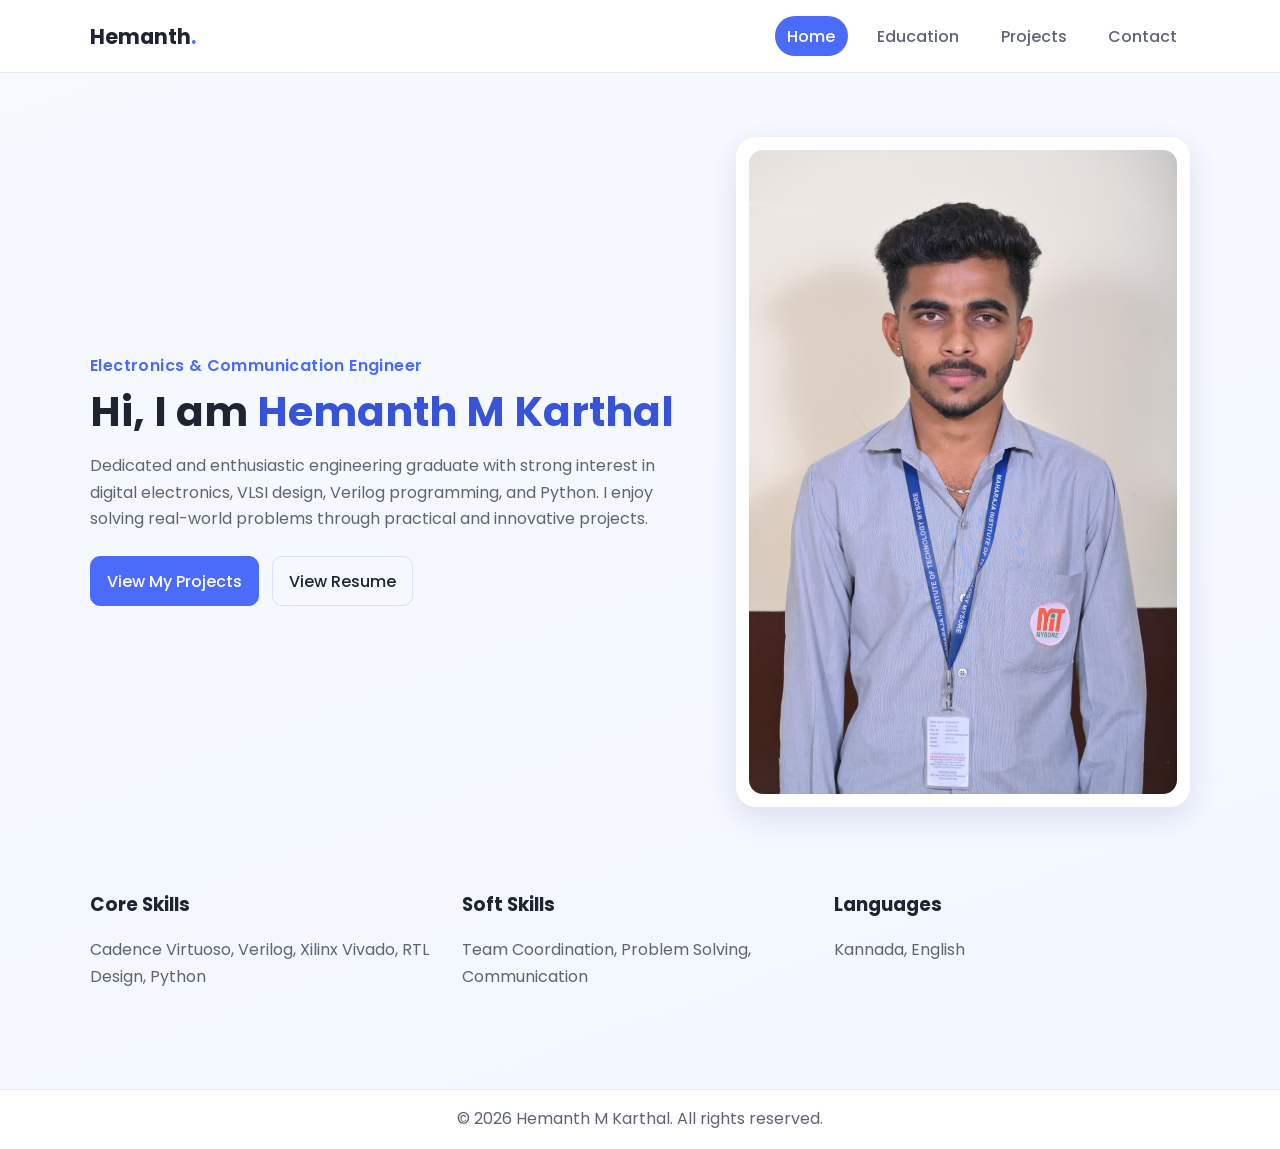
<file: hemanth-portfolio/index.html>
<!DOCTYPE html>
<html lang="en">
<head>
  <meta charset="UTF-8" />
  <meta name="viewport" content="width=device-width, initial-scale=1.0" />
  <title>Hemanth M Karthal | Portfolio</title>
  <link rel="preconnect" href="https://fonts.googleapis.com" />
  <link rel="preconnect" href="https://fonts.gstatic.com" crossorigin />
  <link href="https://fonts.googleapis.com/css2?family=Poppins:wght@300;400;500;600;700&display=swap" rel="stylesheet" />
  <link rel="stylesheet" href="styles.css" />
</head>
<body>
  <header class="site-header">
    <div class="container nav-wrap">
      <a class="logo" href="index.html">Hemanth<span>.</span></a>
      <button class="menu-btn" id="menuBtn" aria-label="Open menu">&#9776;</button>
      <nav id="mainNav">
        <a class="active" href="index.html">Home</a>
        <a href="education.html">Education</a>
        <a href="projects.html">Projects</a>
        <a href="contact.html">Contact</a>
      </nav>
    </div>
  </header>

  <main>
    <section class="hero container">
      <div class="hero-text">
        <p class="eyebrow">Electronics & Communication Engineer</p>
        <h1>Hi, I am <span>Hemanth M Karthal</span></h1>
        <p>
          Dedicated and enthusiastic engineering graduate with strong interest in digital electronics,
          VLSI design, Verilog programming, and Python. I enjoy solving real-world problems through
          practical and innovative projects.
        </p>
        <div class="hero-actions">
          <a class="btn primary" href="projects.html">View My Projects</a>
          <a class="btn" href="HEMANTHM.pdf" target="_blank" rel="noopener">View Resume</a>
        </div>
      </div>
      <div class="hero-image">
        <img src="WhatsApp Image 2026-05-08 at 7.46.46 PM.jpeg" alt="Portrait of Hemanth M Karthal" />
      </div>
    </section>

    <section class="info-strip">
      <div class="container info-grid">
        <article>
          <h3>Core Skills</h3>
          <p>Cadence Virtuoso, Verilog, Xilinx Vivado, RTL Design, Python</p>
        </article>
        <article>
          <h3>Soft Skills</h3>
          <p>Team Coordination, Problem Solving, Communication</p>
        </article>
        <article>
          <h3>Languages</h3>
          <p>Kannada, English</p>
        </article>
      </div>
    </section>
  </main>

  <footer class="site-footer">
    <div class="container">
      <p>&copy; 2026 Hemanth M Karthal. All rights reserved.</p>
    </div>
  </footer>

  <script src="script.js"></script>
</body>
</html>
</file>
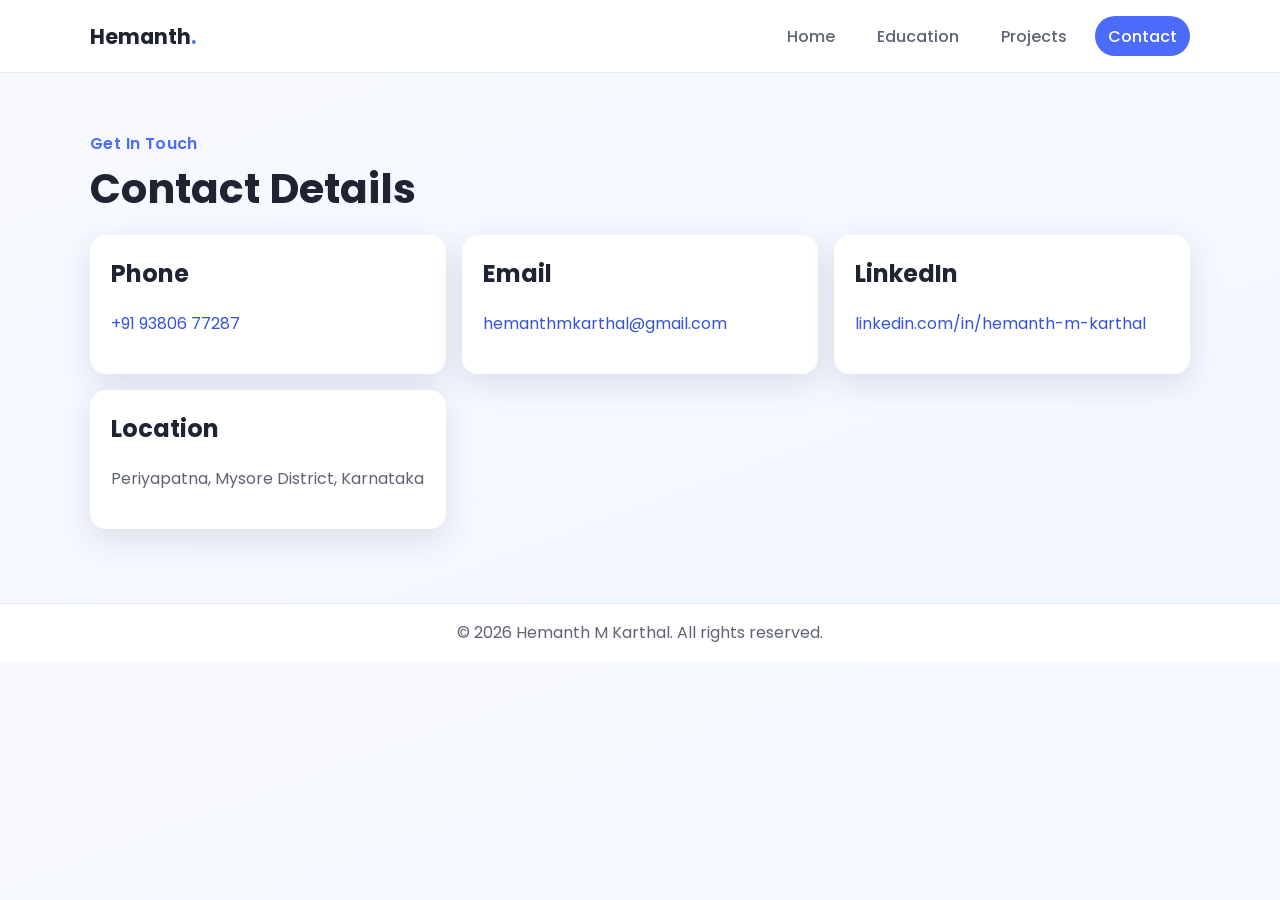
<file: hemanth-portfolio/contact.html>
<!DOCTYPE html>
<html lang="en">
<head>
  <meta charset="UTF-8" />
  <meta name="viewport" content="width=device-width, initial-scale=1.0" />
  <title>Contact | Hemanth M Karthal</title>
  <link rel="preconnect" href="https://fonts.googleapis.com" />
  <link rel="preconnect" href="https://fonts.gstatic.com" crossorigin />
  <link href="https://fonts.googleapis.com/css2?family=Poppins:wght@300;400;500;600;700&display=swap" rel="stylesheet" />
  <link rel="stylesheet" href="styles.css" />
</head>
<body>
  <header class="site-header">
    <div class="container nav-wrap">
      <a class="logo" href="index.html">Hemanth<span>.</span></a>
      <button class="menu-btn" id="menuBtn" aria-label="Open menu">&#9776;</button>
      <nav id="mainNav">
        <a href="index.html">Home</a>
        <a href="education.html">Education</a>
        <a href="projects.html">Projects</a>
        <a class="active" href="contact.html">Contact</a>
      </nav>
    </div>
  </header>

  <main class="container page-content">
    <section class="page-heading">
      <p class="eyebrow">Get In Touch</p>
      <h1>Contact Details</h1>
    </section>

    <section class="contact-grid">
      <article class="card contact-card">
        <h2>Phone</h2>
        <p><a href="tel:9380677287">+91 93806 77287</a></p>
      </article>

      <article class="card contact-card">
        <h2>Email</h2>
        <p><a href="mailto:hemanthmkarthal@gmail.com">hemanthmkarthal@gmail.com</a></p>
      </article>

      <article class="card contact-card">
        <h2>LinkedIn</h2>
        <p>
          <a href="https://www.linkedin.com/in/hemanth-m-karthal" target="_blank" rel="noopener">
            linkedin.com/in/hemanth-m-karthal
          </a>
        </p>
      </article>

      <article class="card contact-card">
        <h2>Location</h2>
        <p>Periyapatna, Mysore District, Karnataka</p>
      </article>
    </section>
  </main>

  <footer class="site-footer">
    <div class="container">
      <p>&copy; 2026 Hemanth M Karthal. All rights reserved.</p>
    </div>
  </footer>

  <script src="script.js"></script>
</body>
</html>
</file>
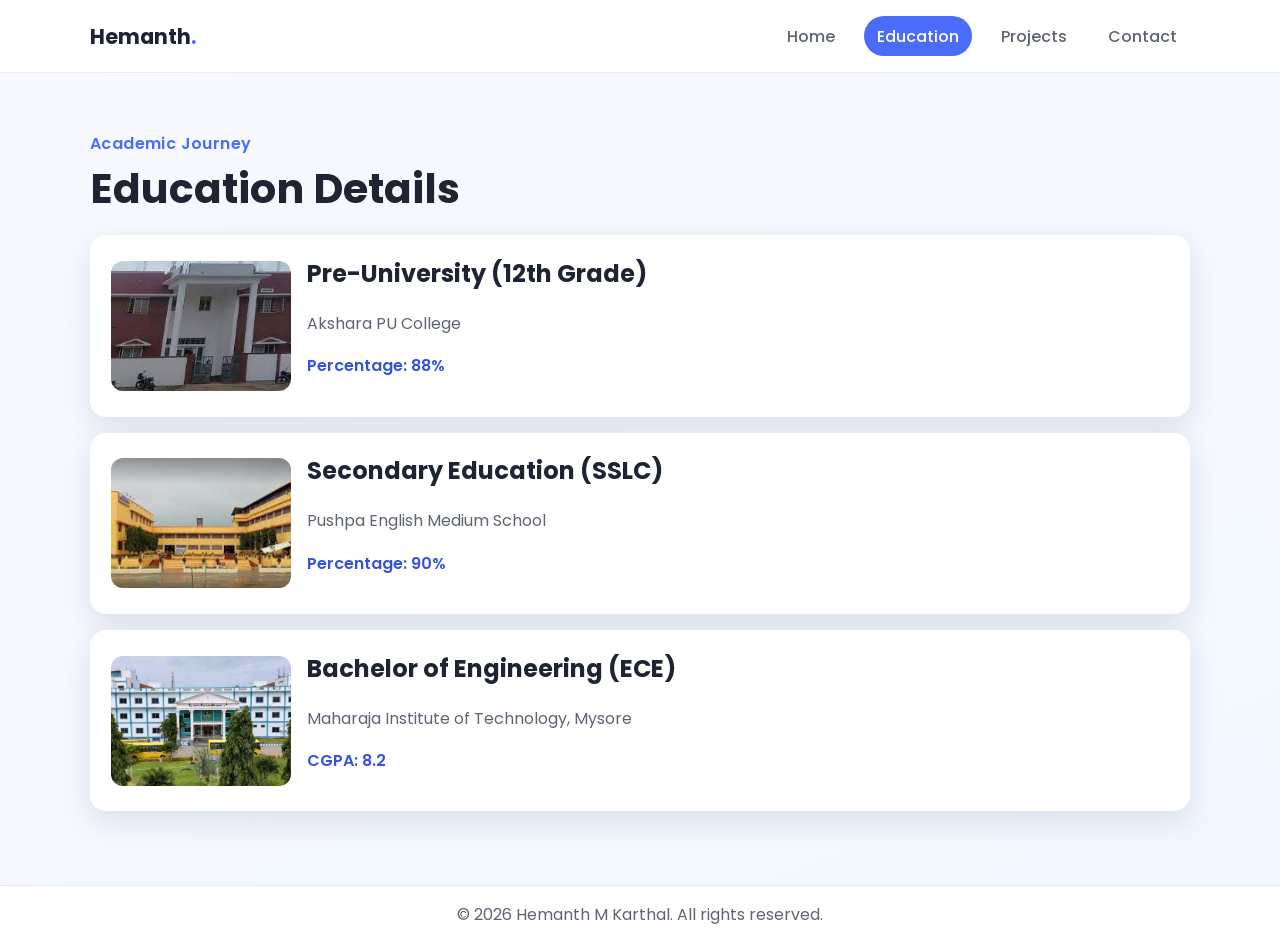
<file: hemanth-portfolio/education.html>
<!DOCTYPE html>
<html lang="en">
<head>
  <meta charset="UTF-8" />
  <meta name="viewport" content="width=device-width, initial-scale=1.0" />
  <title>Education | Hemanth M Karthal</title>
  <link rel="preconnect" href="https://fonts.googleapis.com" />
  <link rel="preconnect" href="https://fonts.gstatic.com" crossorigin />
  <link href="https://fonts.googleapis.com/css2?family=Poppins:wght@300;400;500;600;700&display=swap" rel="stylesheet" />
  <link rel="stylesheet" href="styles.css" />
</head>
<body>
  <header class="site-header">
    <div class="container nav-wrap">
      <a class="logo" href="index.html">Hemanth<span>.</span></a>
      <button class="menu-btn" id="menuBtn" aria-label="Open menu">&#9776;</button>
      <nav id="mainNav">
        <a href="index.html">Home</a>
        <a class="active" href="education.html">Education</a>
        <a href="projects.html">Projects</a>
        <a href="contact.html">Contact</a>
      </nav>
    </div>
  </header>

  <main class="container page-content">
    <section class="page-heading">
      <p class="eyebrow">Academic Journey</p>
      <h1>Education Details</h1>
    </section>

    <section class="timeline">
      <article class="card edu-card">
        <img src="Akshara.jpeg" alt="Akshara PU College" />
        <div>
          <h2>Pre-University (12th Grade)</h2>
          <p>Akshara PU College</p>
          <p class="highlight">Percentage: 88%</p>
        </div>
      </article>

      <article class="card edu-card">
        <img src="pushpa.jpeg" alt="Pushpa English Medium School" />
        <div>
          <h2>Secondary Education (SSLC)</h2>
          <p>Pushpa English Medium School</p>
          <p class="highlight">Percentage: 90%</p>
        </div>
      </article>

      <article class="card edu-card">
        <img src="mit.jpeg" alt="Maharaja Institute of Technology, Mysore" />
        <div>
        <h2>Bachelor of Engineering (ECE)</h2>
        <p>Maharaja Institute of Technology, Mysore</p>
        <p class="highlight">CGPA: 8.2</p>
        </div>
      </article>
    </section>
  </main>

  <footer class="site-footer">
    <div class="container">
      <p>&copy; 2026 Hemanth M Karthal. All rights reserved.</p>
    </div>
  </footer>

  <script src="script.js"></script>
</body>
</html>
</file>
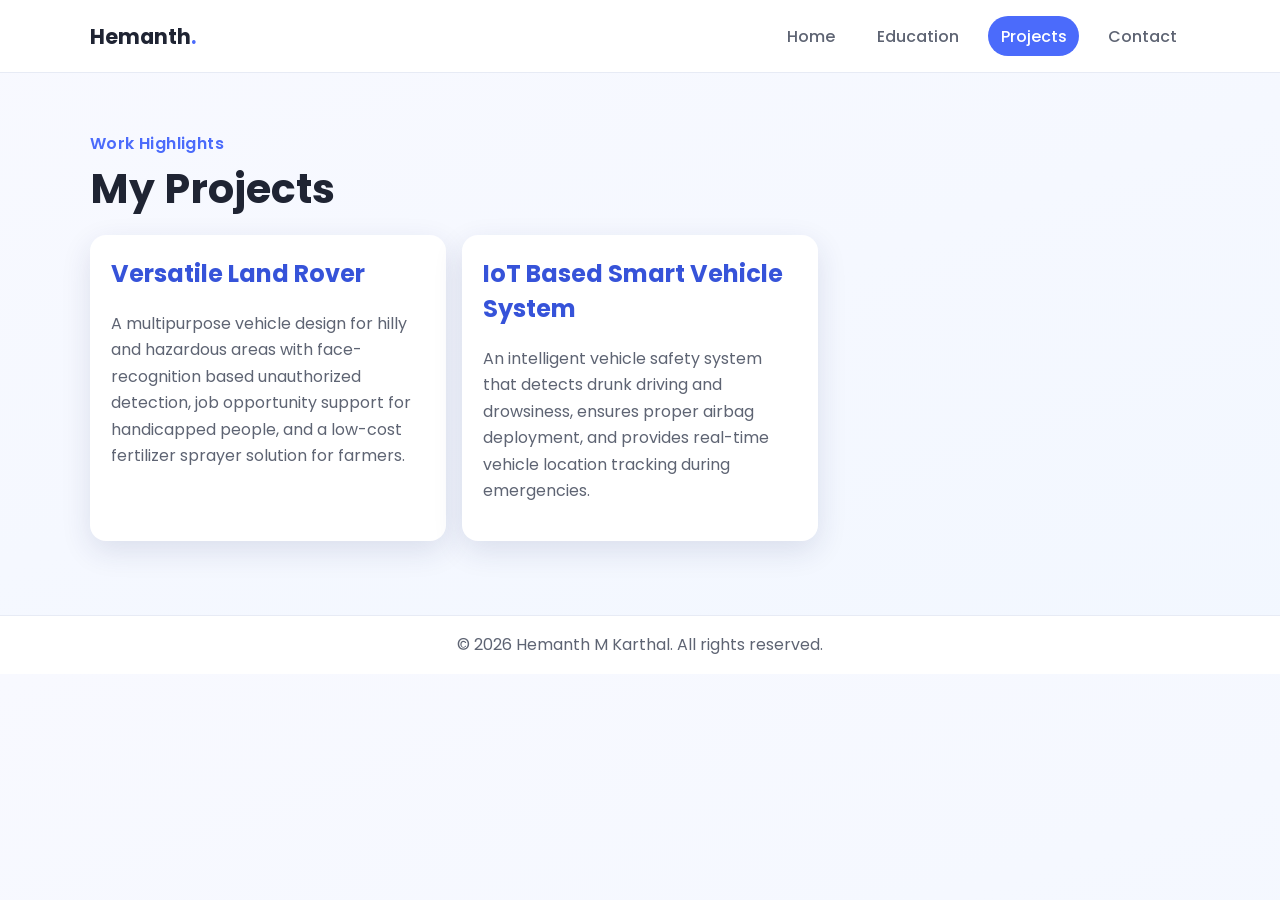
<file: hemanth-portfolio/projects.html>
<!DOCTYPE html>
<html lang="en">
<head>
  <meta charset="UTF-8" />
  <meta name="viewport" content="width=device-width, initial-scale=1.0" />
  <title>Projects | Hemanth M Karthal</title>
  <link rel="preconnect" href="https://fonts.googleapis.com" />
  <link rel="preconnect" href="https://fonts.gstatic.com" crossorigin />
  <link href="https://fonts.googleapis.com/css2?family=Poppins:wght@300;400;500;600;700&display=swap" rel="stylesheet" />
  <link rel="stylesheet" href="styles.css" />
</head>
<body>
  <header class="site-header">
    <div class="container nav-wrap">
      <a class="logo" href="index.html">Hemanth<span>.</span></a>
      <button class="menu-btn" id="menuBtn" aria-label="Open menu">&#9776;</button>
      <nav id="mainNav">
        <a href="index.html">Home</a>
        <a href="education.html">Education</a>
        <a class="active" href="projects.html">Projects</a>
        <a href="contact.html">Contact</a>
      </nav>
    </div>
  </header>

  <main class="container page-content">
    <section class="page-heading">
      <p class="eyebrow">Work Highlights</p>
      <h1>My Projects</h1>
    </section>

    <section class="projects-grid">
      <article class="card project-card">
        <h2>Versatile Land Rover</h2>
        <p>
          A multipurpose vehicle design for hilly and hazardous areas with face-recognition based
          unauthorized detection, job opportunity support for handicapped people, and a low-cost
          fertilizer sprayer solution for farmers.
        </p>
      </article>

      <article class="card project-card">
        <h2>IoT Based Smart Vehicle System</h2>
        <p>
          An intelligent vehicle safety system that detects drunk driving and drowsiness, ensures
          proper airbag deployment, and provides real-time vehicle location tracking during emergencies.
        </p>
      </article>
    </section>
  </main>

  <footer class="site-footer">
    <div class="container">
      <p>&copy; 2026 Hemanth M Karthal. All rights reserved.</p>
    </div>
  </footer>

  <script src="script.js"></script>
</body>
</html>
</file>
<file: hemanth-portfolio/styles.css>
:root {
  --bg: #f4f7fb;
  --text: #1f2433;
  --muted: #5e6473;
  --primary: #4b6bfb;
  --primary-dark: #3653d9;
  --card: #ffffff;
  --shadow: 0 10px 30px rgba(30, 42, 98, 0.12);
}

* {
  box-sizing: border-box;
}

body {
  margin: 0;
  font-family: "Poppins", sans-serif;
  background: linear-gradient(160deg, #f8f9ff 0%, #f2f7ff 100%);
  color: var(--text);
}

.container {
  width: min(1100px, 92%);
  margin: 0 auto;
}

.site-header {
  position: sticky;
  top: 0;
  z-index: 50;
  background: rgba(255, 255, 255, 0.92);
  backdrop-filter: blur(8px);
  border-bottom: 1px solid #e7ebf5;
}

.nav-wrap {
  display: flex;
  align-items: center;
  justify-content: space-between;
  min-height: 72px;
}

.logo {
  text-decoration: none;
  color: var(--text);
  font-size: 1.3rem;
  font-weight: 700;
}

.logo span {
  color: var(--primary);
}

nav {
  display: flex;
  gap: 1rem;
}

nav a {
  text-decoration: none;
  color: var(--muted);
  font-weight: 500;
  padding: 0.45rem 0.8rem;
  border-radius: 999px;
  transition: 0.25s ease;
}

nav a:hover,
nav a.active {
  color: #fff;
  background: var(--primary);
}

.menu-btn {
  display: none;
  border: 0;
  background: transparent;
  font-size: 1.7rem;
  color: var(--primary);
}

.hero {
  display: grid;
  grid-template-columns: 1.15fr 0.85fr;
  gap: 2rem;
  align-items: center;
  padding: 4rem 0 3rem;
}

.eyebrow {
  color: var(--primary);
  font-weight: 600;
  letter-spacing: 0.4px;
  margin-bottom: 0.4rem;
}

h1 {
  margin: 0.4rem 0 1rem;
  font-size: clamp(1.8rem, 3.2vw, 2.6rem);
  line-height: 1.25;
}

h1 span {
  color: var(--primary-dark);
}

p {
  color: var(--muted);
  line-height: 1.65;
}

.hero-actions {
  margin-top: 1.5rem;
  display: flex;
  gap: 0.8rem;
  flex-wrap: wrap;
}

.btn {
  text-decoration: none;
  border: 1px solid #d8dff7;
  color: var(--text);
  padding: 0.72rem 1rem;
  border-radius: 10px;
  font-weight: 500;
}

.btn.primary {
  border-color: var(--primary);
  background: var(--primary);
  color: #fff;
}

.btn:hover {
  transform: translateY(-2px);
}

.hero-image {
  background: #fff;
  border-radius: 20px;
  box-shadow: var(--shadow);
  padding: 0.8rem;
}

.hero-image img {
  width: 100%;
  border-radius: 14px;
  display: block;
  object-fit: cover;
}

.info-strip {
  padding: 1rem 0 3.2rem;
}

.info-grid,
.projects-grid,
.contact-grid {
  display: grid;
  gap: 1rem;
  grid-template-columns: repeat(3, minmax(0, 1fr));
}

.card {
  background: var(--card);
  border-radius: 16px;
  box-shadow: var(--shadow);
  padding: 1.3rem;
}

.card h2,
.card h3 {
  margin-top: 0;
}

.site-footer {
  border-top: 1px solid #e7ebf5;
  margin-top: 2rem;
  background: #fff;
}

.site-footer p {
  margin: 0;
  padding: 1rem 0;
  text-align: center;
}

.page-content {
  padding: 2.6rem 0;
}

.page-heading {
  margin-bottom: 1.3rem;
}

.timeline {
  display: grid;
  gap: 1rem;
}

.edu-card {
  display: grid;
  gap: 1rem;
  align-items: center;
  grid-template-columns: 180px 1fr;
}

.edu-card img {
  width: 100%;
  border-radius: 12px;
  height: 130px;
  object-fit: cover;
}

.highlight {
  color: var(--primary-dark);
  font-weight: 600;
}

.project-card h2 {
  color: var(--primary-dark);
}

.contact-card a {
  color: var(--primary-dark);
  text-decoration: none;
}

.contact-card a:hover {
  text-decoration: underline;
}

@media (max-width: 840px) {
  .hero {
    grid-template-columns: 1fr;
    padding-top: 2rem;
  }

  .hero-image {
    max-width: 420px;
  }

  .info-grid,
  .projects-grid,
  .contact-grid {
    grid-template-columns: 1fr 1fr;
  }

  .edu-card {
    grid-template-columns: 1fr;
  }
}

@media (max-width: 640px) {
  .menu-btn {
    display: inline-block;
  }

  nav {
    display: none;
    position: absolute;
    right: 4%;
    top: 66px;
    flex-direction: column;
    background: #fff;
    border-radius: 12px;
    box-shadow: var(--shadow);
    padding: 0.6rem;
  }

  nav.open {
    display: flex;
  }

  .info-grid,
  .projects-grid,
  .contact-grid {
    grid-template-columns: 1fr;
  }
}
</file>
